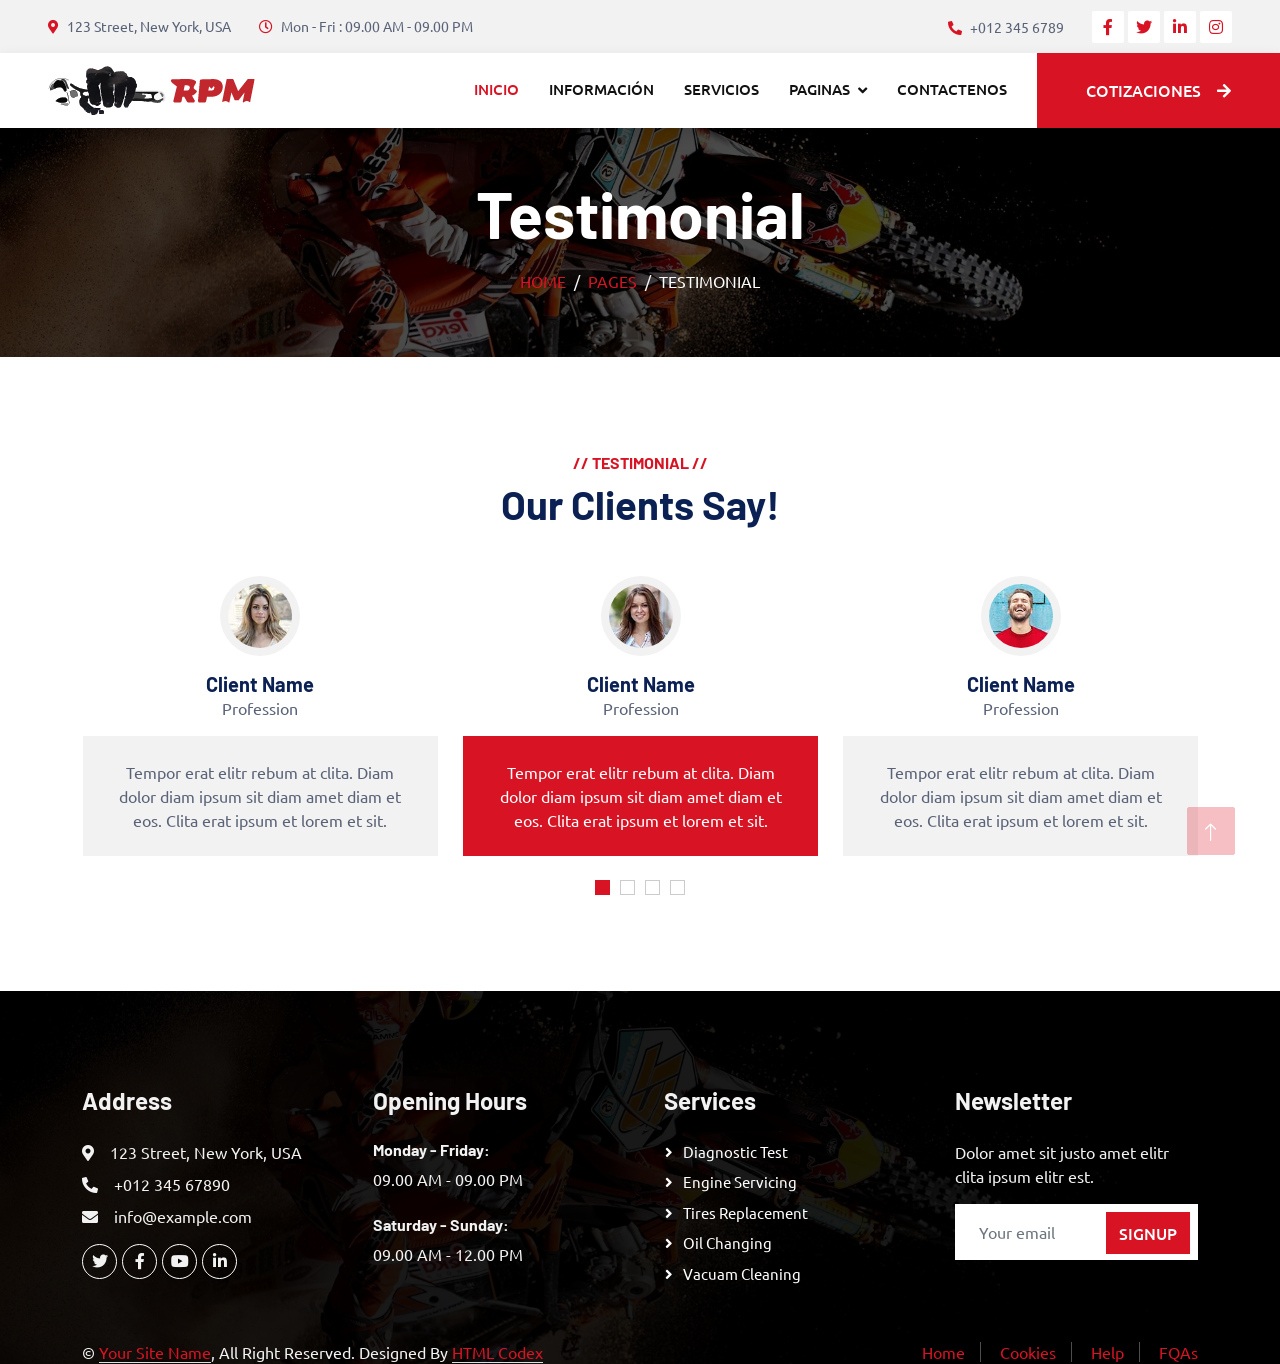
<file: testimonial.html>
<!DOCTYPE html>
<html lang="en">

<head>
    <meta charset="utf-8">
    <title>CarServ - Car Repair HTML Template</title>
    <meta content="width=device-width, initial-scale=1.0" name="viewport">
    <meta content="" name="keywords">
    <meta content="" name="description">

    <!-- Favicon -->
    <link href="img/favicon.ico" rel="icon">
    <link rel="icon" href="img/favicon.png" type="image/x-icon">

    <!-- Google Web Fonts -->
    <link rel="preconnect" href="https://fonts.googleapis.com">
    <link rel="preconnect" href="https://fonts.gstatic.com" crossorigin>
    <link href="https://fonts.googleapis.com/css2?family=Barlow:wght@600;700&family=Ubuntu:wght@400;500&display=swap" rel="stylesheet"> 

    <!-- Icon Font Stylesheet -->
    <link href="https://cdnjs.cloudflare.com/ajax/libs/font-awesome/5.10.0/css/all.min.css" rel="stylesheet">
    <link href="https://cdn.jsdelivr.net/npm/bootstrap-icons@1.4.1/font/bootstrap-icons.css" rel="stylesheet">

    <!-- Libraries Stylesheet -->
    <link href="lib/animate/animate.min.css" rel="stylesheet">
    <link href="lib/owlcarousel/assets/owl.carousel.min.css" rel="stylesheet">
    <link href="lib/tempusdominus/css/tempusdominus-bootstrap-4.min.css" rel="stylesheet" />

    <!-- Customized Bootstrap Stylesheet -->
    <link href="css/bootstrap.min.css" rel="stylesheet">

    <!-- Template Stylesheet -->
    <link href="css/style.css" rel="stylesheet">
</head>

<body>
    <!-- Spinner Start -->
    <div id="spinner" class="show bg-white position-fixed translate-middle w-100 vh-100 top-50 start-50 d-flex align-items-center justify-content-center">
        <div class="spinner-border text-primary" style="width: 3rem; height: 3rem;" role="status">
            <span class="sr-only">Loading...</span>
        </div>
    </div>
    <!-- Spinner End -->


    <!-- Topbar Start -->
    <div class="container-fluid bg-light p-0">
        <div class="row gx-0 d-none d-lg-flex">
            <div class="col-lg-7 px-5 text-start">
                <div class="h-100 d-inline-flex align-items-center py-3 me-4">
                    <small class="fa fa-map-marker-alt text-primary me-2"></small>
                    <small>123 Street, New York, USA</small>
                </div>
                <div class="h-100 d-inline-flex align-items-center py-3">
                    <small class="far fa-clock text-primary me-2"></small>
                    <small>Mon - Fri : 09.00 AM - 09.00 PM</small>
                </div>
            </div>
            <div class="col-lg-5 px-5 text-end">
                <div class="h-100 d-inline-flex align-items-center py-3 me-4">
                    <small class="fa fa-phone-alt text-primary me-2"></small>
                    <small>+012 345 6789</small>
                </div>
                <div class="h-100 d-inline-flex align-items-center">
                    <a class="btn btn-sm-square bg-white text-primary me-1" href=""><i class="fab fa-facebook-f"></i></a>
                    <a class="btn btn-sm-square bg-white text-primary me-1" href=""><i class="fab fa-twitter"></i></a>
                    <a class="btn btn-sm-square bg-white text-primary me-1" href=""><i class="fab fa-linkedin-in"></i></a>
                    <a class="btn btn-sm-square bg-white text-primary me-0" href=""><i class="fab fa-instagram"></i></a>
                </div>
            </div>
        </div>
    </div>
    <!-- Topbar End -->


    <!-- Navbar Start -->
    <nav class="navbar navbar-expand-lg bg-white navbar-light shadow sticky-top p-0">
        <a href="index.html" class="navbar-brand d-flex align-items-center px-4 px-lg-5">
            <img src="img/manorpm.png"><img src="img/rpmletras-06.png">
        </a>
        <button type="button" class="navbar-toggler me-4" data-bs-toggle="collapse" data-bs-target="#navbarCollapse">
            <span class="navbar-toggler-icon"></span>
        </button>
        <div class="collapse navbar-collapse" id="navbarCollapse">
            <div class="navbar-nav ms-auto p-4 p-lg-0">
                <a href="index.html" class="nav-item nav-link active">Inicio</a>
                <a href="about.html" class="nav-item nav-link">Información</a>
                <a href="service.html" class="nav-item nav-link">Servicios</a>
                <div class="nav-item dropdown">
                    <a href="#" class="nav-link dropdown-toggle" data-bs-toggle="dropdown">Paginas</a>
                    <div class="dropdown-menu fade-up m-0">
                        <a href="booking.html" class="dropdown-item">Booking</a>
                        <a href="team.html" class="dropdown-item">Technicians</a>
                        <a href="testimonial.html" class="dropdown-item">Testimonial</a>
                        <a href="galeria.html" class="dropdown-item">Galeria</a>
                    </div>
                </div>
                <a href="contact.html" class="nav-item nav-link">Contactenos</a>
            </div>
            <a href="https://api.whatsapp.com/send/?phone=573145131219&text&type=phone_number&app_absent=0" target="_blank"   class="btn btn-primary py-4 px-lg-5 d-none d-lg-block">Cotizaciones<i class="fa fa-arrow-right ms-3"></i></a>
        </div>
    </nav>
    <!-- Navbar End -->


    <!-- Page Header Start -->
    <div class="container-fluid page-header mb-5 p-0" style="background-image: url(img/carousel-bg-1.jpg);">
        <div class="container-fluid page-header-inner py-5">
            <div class="container text-center">
                <h1 class="display-3 text-white mb-3 animated slideInDown">Testimonial</h1>
                <nav aria-label="breadcrumb">
                    <ol class="breadcrumb justify-content-center text-uppercase">
                        <li class="breadcrumb-item"><a href="#">Home</a></li>
                        <li class="breadcrumb-item"><a href="#">Pages</a></li>
                        <li class="breadcrumb-item text-white active" aria-current="page">Testimonial</li>
                    </ol>
                </nav>
            </div>
        </div>
    </div>
    <!-- Page Header End -->


    <!-- Testimonial Start -->
    <div class="container-xxl py-5 wow fadeInUp" data-wow-delay="0.1s">
        <div class="container">
            <div class="text-center">
                <h6 class="text-primary text-uppercase">// Testimonial //</h6>
                <h1 class="mb-5">Our Clients Say!</h1>
            </div>
            <div class="owl-carousel testimonial-carousel position-relative">
                <div class="testimonial-item text-center">
                    <img class="bg-light rounded-circle p-2 mx-auto mb-3" src="img/testimonial-1.jpg" style="width: 80px; height: 80px;">
                    <h5 class="mb-0">Client Name</h5>
                    <p>Profession</p>
                    <div class="testimonial-text bg-light text-center p-4">
                    <p class="mb-0">Tempor erat elitr rebum at clita. Diam dolor diam ipsum sit diam amet diam et eos. Clita erat ipsum et lorem et sit.</p>
                    </div>
                </div>
                <div class="testimonial-item text-center">
                    <img class="bg-light rounded-circle p-2 mx-auto mb-3" src="img/testimonial-2.jpg" style="width: 80px; height: 80px;">
                    <h5 class="mb-0">Client Name</h5>
                    <p>Profession</p>
                    <div class="testimonial-text bg-light text-center p-4">
                    <p class="mb-0">Tempor erat elitr rebum at clita. Diam dolor diam ipsum sit diam amet diam et eos. Clita erat ipsum et lorem et sit.</p>
                    </div>
                </div>
                <div class="testimonial-item text-center">
                    <img class="bg-light rounded-circle p-2 mx-auto mb-3" src="img/testimonial-3.jpg" style="width: 80px; height: 80px;">
                    <h5 class="mb-0">Client Name</h5>
                    <p>Profession</p>
                    <div class="testimonial-text bg-light text-center p-4">
                    <p class="mb-0">Tempor erat elitr rebum at clita. Diam dolor diam ipsum sit diam amet diam et eos. Clita erat ipsum et lorem et sit.</p>
                    </div>
                </div>
                <div class="testimonial-item text-center">
                    <img class="bg-light rounded-circle p-2 mx-auto mb-3" src="img/testimonial-4.jpg" style="width: 80px; height: 80px;">
                    <h5 class="mb-0">Client Name</h5>
                    <p>Profession</p>
                    <div class="testimonial-text bg-light text-center p-4">
                    <p class="mb-0">Tempor erat elitr rebum at clita. Diam dolor diam ipsum sit diam amet diam et eos. Clita erat ipsum et lorem et sit.</p>
                    </div>
                </div>
            </div>
        </div>
    </div>
    <!-- Testimonial End -->
        

    <!-- Footer Start -->
    <div class="container-fluid bg-dark text-light footer pt-5 mt-5 wow fadeIn" data-wow-delay="0.1s">
        <div class="container py-5">
            <div class="row g-5">
                <div class="col-lg-3 col-md-6">
                    <h4 class="text-light mb-4">Address</h4>
                    <p class="mb-2"><i class="fa fa-map-marker-alt me-3"></i>123 Street, New York, USA</p>
                    <p class="mb-2"><i class="fa fa-phone-alt me-3"></i>+012 345 67890</p>
                    <p class="mb-2"><i class="fa fa-envelope me-3"></i>info@example.com</p>
                    <div class="d-flex pt-2">
                        <a class="btn btn-outline-light btn-social" href=""><i class="fab fa-twitter"></i></a>
                        <a class="btn btn-outline-light btn-social" href=""><i class="fab fa-facebook-f"></i></a>
                        <a class="btn btn-outline-light btn-social" href=""><i class="fab fa-youtube"></i></a>
                        <a class="btn btn-outline-light btn-social" href=""><i class="fab fa-linkedin-in"></i></a>
                    </div>
                </div>
                <div class="col-lg-3 col-md-6">
                    <h4 class="text-light mb-4">Opening Hours</h4>
                    <h6 class="text-light">Monday - Friday:</h6>
                    <p class="mb-4">09.00 AM - 09.00 PM</p>
                    <h6 class="text-light">Saturday - Sunday:</h6>
                    <p class="mb-0">09.00 AM - 12.00 PM</p>
                </div>
                <div class="col-lg-3 col-md-6">
                    <h4 class="text-light mb-4">Services</h4>
                    <a class="btn btn-link" href="">Diagnostic Test</a>
                    <a class="btn btn-link" href="">Engine Servicing</a>
                    <a class="btn btn-link" href="">Tires Replacement</a>
                    <a class="btn btn-link" href="">Oil Changing</a>
                    <a class="btn btn-link" href="">Vacuam Cleaning</a>
                </div>
                <div class="col-lg-3 col-md-6">
                    <h4 class="text-light mb-4">Newsletter</h4>
                    <p>Dolor amet sit justo amet elitr clita ipsum elitr est.</p>
                    <div class="position-relative mx-auto" style="max-width: 400px;">
                        <input class="form-control border-0 w-100 py-3 ps-4 pe-5" type="text" placeholder="Your email">
                        <button type="button" class="btn btn-primary py-2 position-absolute top-0 end-0 mt-2 me-2">SignUp</button>
                    </div>
                </div>
            </div>
        </div>
        <div class="container">
            <div class="copyright">
                <div class="row">
                    <div class="col-md-6 text-center text-md-start mb-3 mb-md-0">
                        &copy; <a class="border-bottom" href="#">Your Site Name</a>, All Right Reserved.

                        <!--/*** This template is free as long as you keep the footer author’s credit link/attribution link/backlink. If you'd like to use the template without the footer author’s credit link/attribution link/backlink, you can purchase the Credit Removal License from "https://htmlcodex.com/credit-removal". Thank you for your support. ***/-->
                        Designed By <a class="border-bottom" href="https://htmlcodex.com">HTML Codex</a>
                    </div>
                    <div class="col-md-6 text-center text-md-end">
                        <div class="footer-menu">
                            <a href="">Home</a>
                            <a href="">Cookies</a>
                            <a href="">Help</a>
                            <a href="">FQAs</a>
                        </div>
                    </div>
                </div>
            </div>
        </div>
    </div>
    <!-- Footer End -->


    <!-- Back to Top -->
    <a href="#" class="btn btn-lg btn-primary btn-lg-square back-to-top"><i class="bi bi-arrow-up"></i></a>


    <!-- JavaScript Libraries -->
    <script src="https://code.jquery.com/jquery-3.4.1.min.js"></script>
    <script src="https://cdn.jsdelivr.net/npm/bootstrap@5.0.0/dist/js/bootstrap.bundle.min.js"></script>
    <script src="lib/wow/wow.min.js"></script>
    <script src="lib/easing/easing.min.js"></script>
    <script src="lib/waypoints/waypoints.min.js"></script>
    <script src="lib/counterup/counterup.min.js"></script>
    <script src="lib/owlcarousel/owl.carousel.min.js"></script>
    <script src="lib/tempusdominus/js/moment.min.js"></script>
    <script src="lib/tempusdominus/js/moment-timezone.min.js"></script>
    <script src="lib/tempusdominus/js/tempusdominus-bootstrap-4.min.js"></script>

    <!-- Template Javascript -->
    <script src="js/main.js"></script>
</body>

</html>
</file>
<file: css/style.css>
/********** Template CSS **********/
:root {
    --primary: #D81324;
    --secondary: #0B2154;
    --light: #F2F2F2;
    --dark: #111111;
}

.fw-medium {
    font-weight: 600 !important;
}

.back-to-top {
    position: fixed;
    display: none;
    right: 45px;
    bottom: 45px;
    z-index: 99;
}


/*** Spinner ***/
#spinner {
    opacity: 0;
    visibility: hidden;
    transition: opacity .5s ease-out, visibility 0s linear .5s;
    z-index: 99999;
}

#spinner.show {
    transition: opacity .5s ease-out, visibility 0s linear 0s;
    visibility: visible;
    opacity: 1;
}


/*** Button ***/
.btn {
    font-weight: 500;
    text-transform: uppercase;
    transition: .5s;
}

.btn.btn-primary,
.btn.btn-secondary {
    color: #FFFFFF;
}

.btn-square {
    width: 38px;
    height: 38px;
}

.btn-sm-square {
    width: 32px;
    height: 32px;
}

.btn-lg-square {
    width: 48px;
    height: 48px;
}

.btn-square,
.btn-sm-square,
.btn-lg-square {
    padding: 0;
    display: flex;
    align-items: center;
    justify-content: center;
    font-weight: normal;
    border-radius: 2px;
}


/*** Navbar ***/
.navbar .dropdown-toggle::after {
    border: none;
    content: "\f107";
    font-family: "Font Awesome 5 Free";
    font-weight: 900;
    vertical-align: middle;
    margin-left: 8px;
}

.navbar-light .navbar-nav .nav-link {
    margin-right: 30px;
    padding: 25px 0;
    color: #FFFFFF;
    font-size: 15px;
    text-transform: uppercase;
    outline: none;
}

.navbar-light .navbar-nav .nav-link:hover,
.navbar-light .navbar-nav .nav-link.active {
    color: var(--primary);
}

@media (max-width: 991.98px) {
    .navbar-light .navbar-nav .nav-link  {
        margin-right: 0;
        padding: 10px 0;
    }

    .navbar-light .navbar-nav {
        border-top: 1px solid #EEEEEE;
    }
}

.navbar-light .navbar-brand,
.navbar-light a.btn {
    height: 75px;
}

.navbar-light .navbar-nav .nav-link {
    color: var(--dark);
    font-weight: 500;
}

.navbar-light.sticky-top {
    top: -100px;
    transition: .5s;
}

@media (min-width: 992px) {
    .navbar .nav-item .dropdown-menu {
        display: block;
        border: none;
        margin-top: 0;
        top: 150%;
        opacity: 0;
        visibility: hidden;
        transition: .5s;
    }

    .navbar .nav-item:hover .dropdown-menu {
        top: 100%;
        visibility: visible;
        transition: .5s;
        opacity: 1;
    }
}


/*** Header ***/
.carousel-caption {
    top: 0;
    left: 0;
    right: 0;
    bottom: 0;
    background: rgba(0, 0, 0, .7);
    z-index: 1;
}

.carousel-control-prev,
.carousel-control-next {
    width: 10%;
}

.carousel-control-prev-icon,
.carousel-control-next-icon {
    width: 3rem;
    height: 3rem;
}

@media (max-width: 768px) {
    #header-carousel .carousel-item {
        position: relative;
        min-height: 450px;
    }
    
    #header-carousel .carousel-item img {
        position: absolute;
        width: 100%;
        height: 100%;
        object-fit: cover;
    }
}

.page-header {
    background-position: center center;
    background-repeat: no-repeat;
    background-size: cover;
}

.page-header-inner {
    background: rgba(0, 0, 0, .7);
}

.breadcrumb-item + .breadcrumb-item::before {
    color: var(--light);
}


/*** Facts ***/
.fact {
    background: linear-gradient(rgba(0, 0, 0, .7), rgba(0, 0, 0, .7)), url(../img/carousel-bg-1.jpg);
    background-position: center center;
    background-repeat: no-repeat;
    background-size: cover;
}


/*** Service ***/
.service .nav .nav-link {
    background: var(--light);
    transition: .5s;
}

.service .nav .nav-link.active {
    background: var(--primary);
}

.service .nav .nav-link.active h4 {
    color: #FFFFFF !important;
}


/*** Booking ***/
.booking {
    background: linear-gradient(rgba(0, 0, 0, .7), rgba(0, 0, 0, .7)), url(../img/carousel-bg-2.jpg) center center no-repeat;
    background-size: cover;
}

.bootstrap-datetimepicker-widget.bottom {
    top: auto !important;
}

.bootstrap-datetimepicker-widget .table * {
    border-bottom-width: 0px;
}

.bootstrap-datetimepicker-widget .table th {
    font-weight: 500;
}

.bootstrap-datetimepicker-widget.dropdown-menu {
    padding: 10px;
    border-radius: 2px;
}

.bootstrap-datetimepicker-widget table td.active,
.bootstrap-datetimepicker-widget table td.active:hover {
    background: var(--primary);
}

.bootstrap-datetimepicker-widget table td.today::before {
    border-bottom-color: var(--primary);
}




/*** Testimonial ***/
.testimonial-carousel .owl-item .testimonial-text,
.testimonial-carousel .owl-item.center .testimonial-text * {
    transition: .5s;
}

.testimonial-carousel .owl-item.center .testimonial-text {
    background: var(--primary) !important;
}

.testimonial-carousel .owl-item.center .testimonial-text * {
    color: #FFFFFF !important;
}

.testimonial-carousel .owl-dots {
    margin-top: 24px;
    display: flex;
    align-items: flex-end;
    justify-content: center;
}

.testimonial-carousel .owl-dot {
    position: relative;
    display: inline-block;
    margin: 0 5px;
    width: 15px;
    height: 15px;
    border: 1px solid #CCCCCC;
    transition: .5s;
}

.testimonial-carousel .owl-dot.active {
    background: var(--primary);
    border-color: var(--primary);
}


/*** Footer ***/
.footer {
    background: linear-gradient(rgba(0, 0, 0, .9), rgba(0, 0, 0, .9)), url(../img/carousel-bg-1.jpg) center center no-repeat;
    background-size: cover;
}

.footer .btn.btn-social {
    margin-right: 5px;
    width: 35px;
    height: 35px;
    display: flex;
    align-items: center;
    justify-content: center;
    color: var(--light);
    border: 1px solid #FFFFFF;
    border-radius: 35px;
    transition: .3s;
}

.footer .btn.btn-social:hover {
    color: var(--primary);
}

.footer .btn.btn-link {
    display: block;
    margin-bottom: 5px;
    padding: 0;
    text-align: left;
    color: #FFFFFF;
    font-size: 15px;
    font-weight: normal;
    text-transform: capitalize;
    transition: .3s;
}

.footer .btn.btn-link::before {
    position: relative;
    content: "\f105";
    font-family: "Font Awesome 5 Free";
    font-weight: 900;
    margin-right: 10px;
}

.footer .btn.btn-link:hover {
    letter-spacing: 1px;
    box-shadow: none;
}


.footer .footer-menu a {
    margin-right: 15px;
    padding-right: 15px;
    border-right: 1px solid rgba(255, 255, 255, .3);
}

.footer .footer-menu a:last-child {
    margin-right: 0;
    padding-right: 0;
    border-right: none;
}
.product-img,
.gallery-item {
  position: relative;
  overflow: hidden;
}

.product-img img,
.gallery-item img {
  transition: .5s;
}

.product-item:hover img,
.gallery-item:hover img {
  transform: scale(1.2);
}

.product-img a,
.gallery-item a {
  position: absolute;
  width: 60px;
  height: 60px;
  top: calc(50% - 30px);
  left: calc(50% - 30px);
  display: flex;
  align-items: center;
  justify-content: center;
  border: 2px solid #FFFFFF;
  text-decoration: none;
  transition: .5s;
  opacity: 0;
}

.product-item:hover a,
.gallery-item:hover a {
  opacity: 1;
}

.bg-gallery {
  background: linear-gradient(rgba(0, 0, 0, 0.7), rgba(0, 0, 0, 0.7)), url(../img/gallery.jpg), no-repeat center center;
  background-size: cover;
}

.gallery-carousel .owl-nav,
.testimonial-carousel .owl-nav {
  position: absolute;
  width: 135px;
  height: 60px;
  top: -90px;
  left: calc(50% - 67px);
  display: flex;
  align-items: center;
  justify-content: space-between;
  z-index: 1;
}

.gallery-carousel .owl-nav .owl-prev,
.gallery-carousel .owl-nav .owl-next,
.testimonial-carousel .owl-nav .owl-prev,
.testimonial-carousel .owl-nav .owl-next {
  width: 60px;
  height: 60px;
  display: flex;
  align-items: center;
  justify-content: center;
  color: #ff0000;
  background: #FFFFFF;
  font-size: 30px;
}
.numero1{
    width: 355.98px ;
    height: 171.19px;
    margin: auto;
}

.mean-contenedor .mean-bar {
    background-color: transparent;
    position: absolute;
    right: 0;
    top: 15px;
  }
  
  .mean-bar a.meanmenu-reveal {
    background-color: #F28123;
  }
  
  .main-menu-wrap {
    position: relative;
  }
  
  .mean-contenedor a.meanmenu-reveal {
    color: #051922;
  }
  
  .mean-contenedor a.meanmenu-reveal span {
    background-color: #051922;
  }
  
  .mean-contenedor .mean-nav ul li a {
    padding: 0.5em 5%;
  }
  
  .mean-contenedor .mean-nav ul li li a {
    padding: 0.5em 10%;
  }
  
  .mean-contenedor .mean-nav ul li a.mean-expand {
    font-size: 16px;
    height: 10px;
    line-height: 10px;
    width: 15px;
  }
  
  .mean-contenedor a.meanmenu-reveal {
    padding: 8px 8px 6px;
  }
</file>
